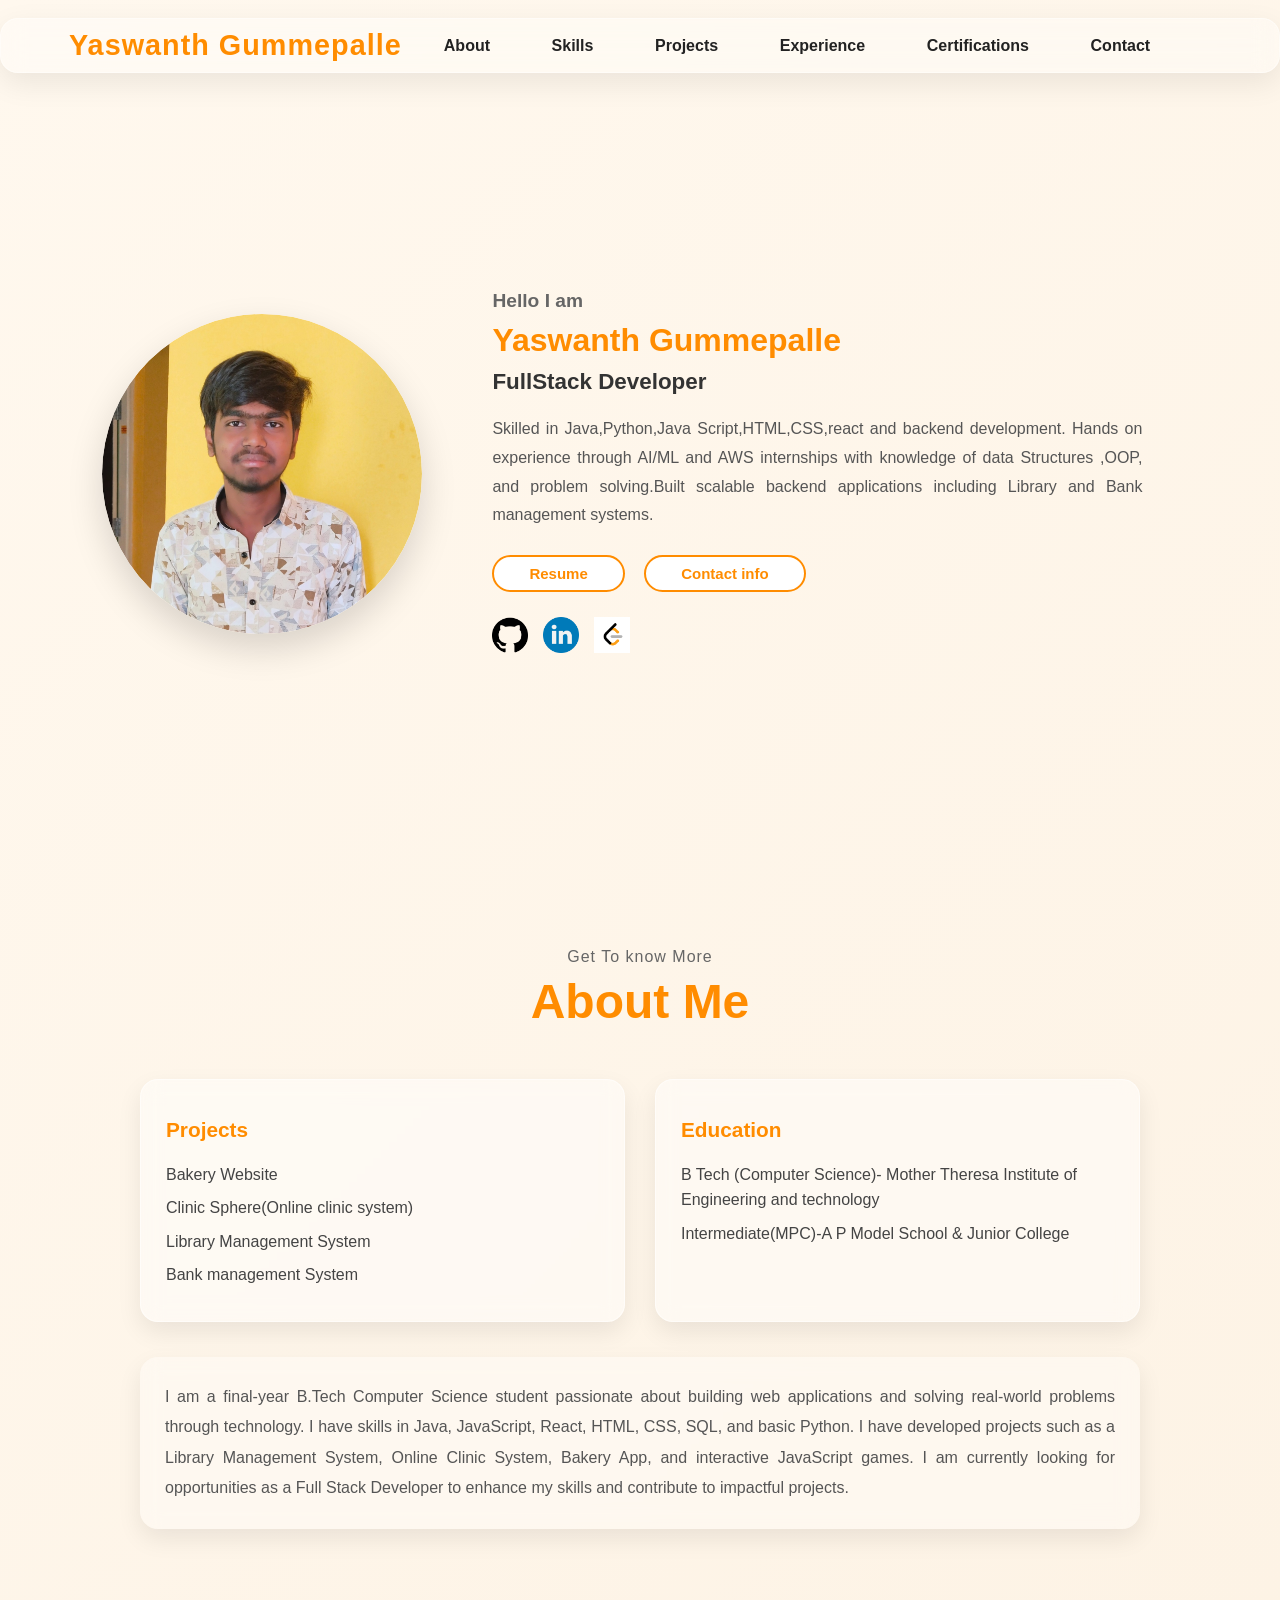
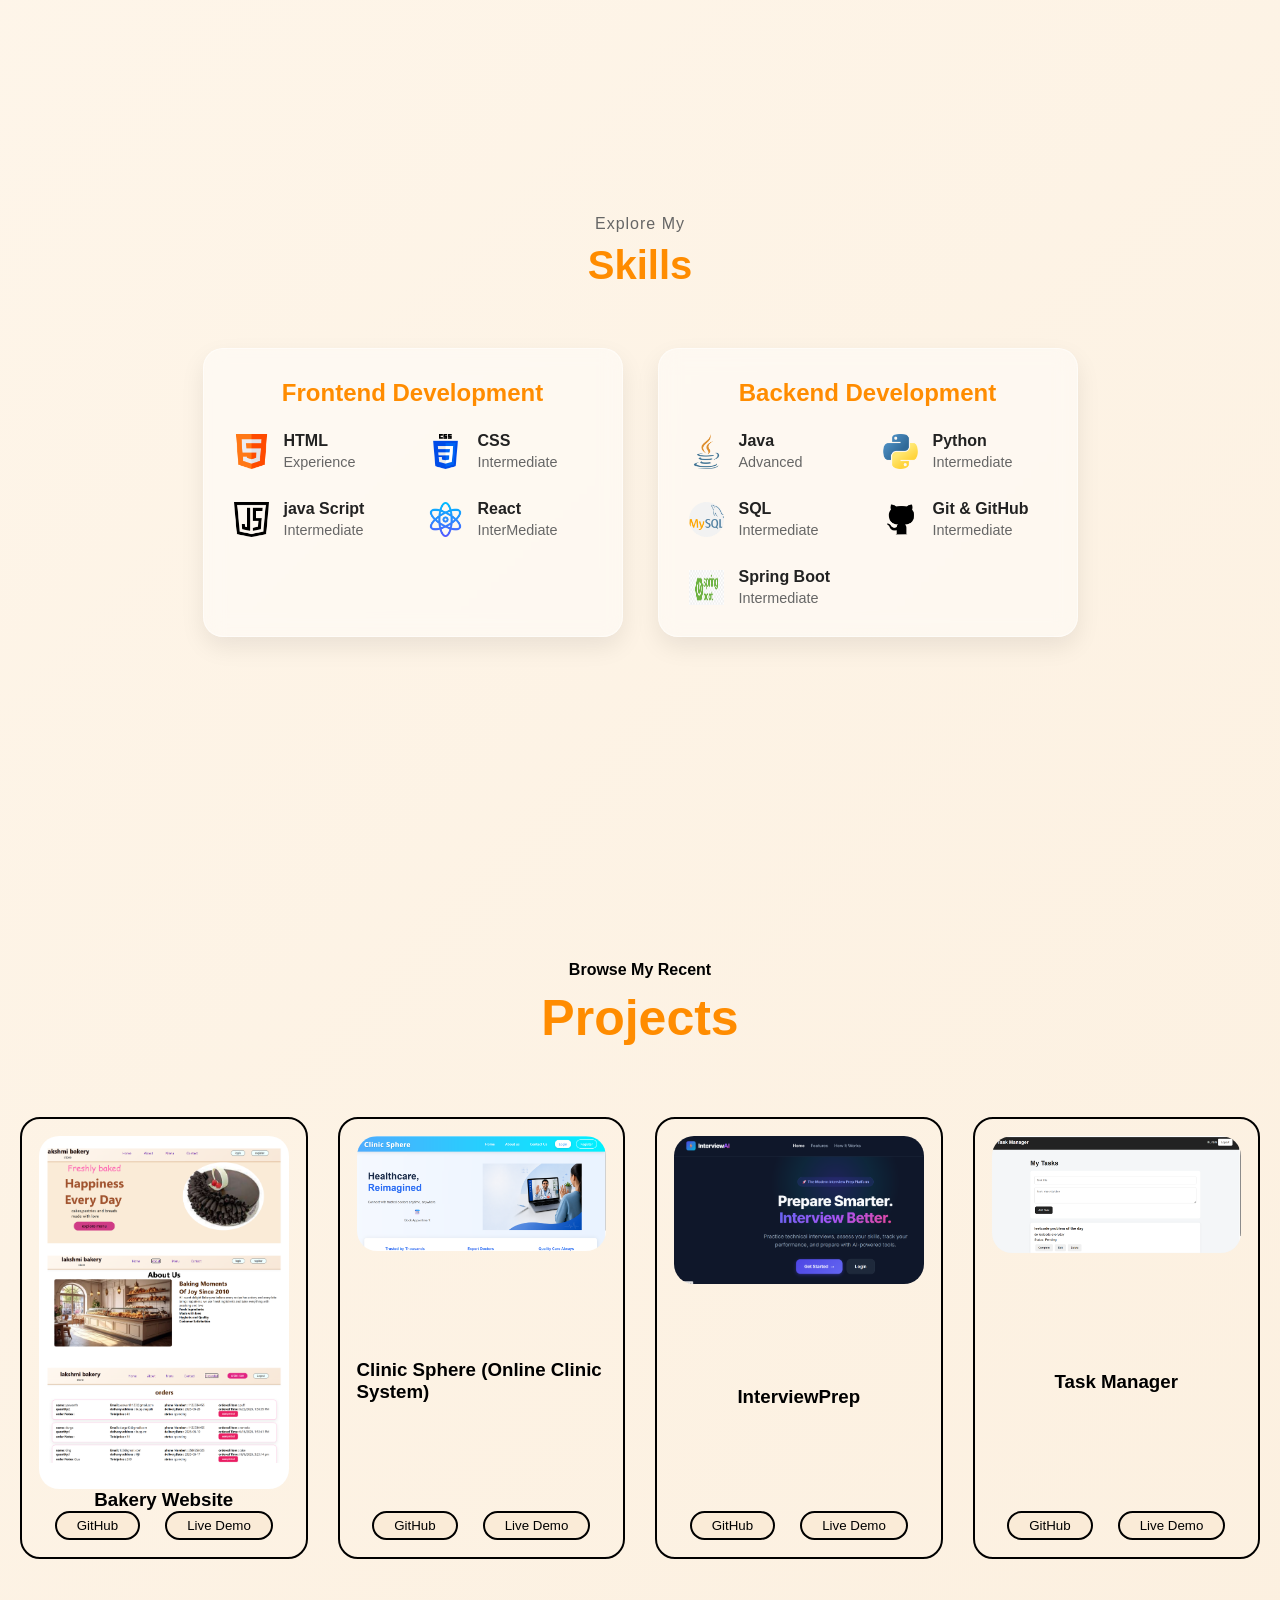
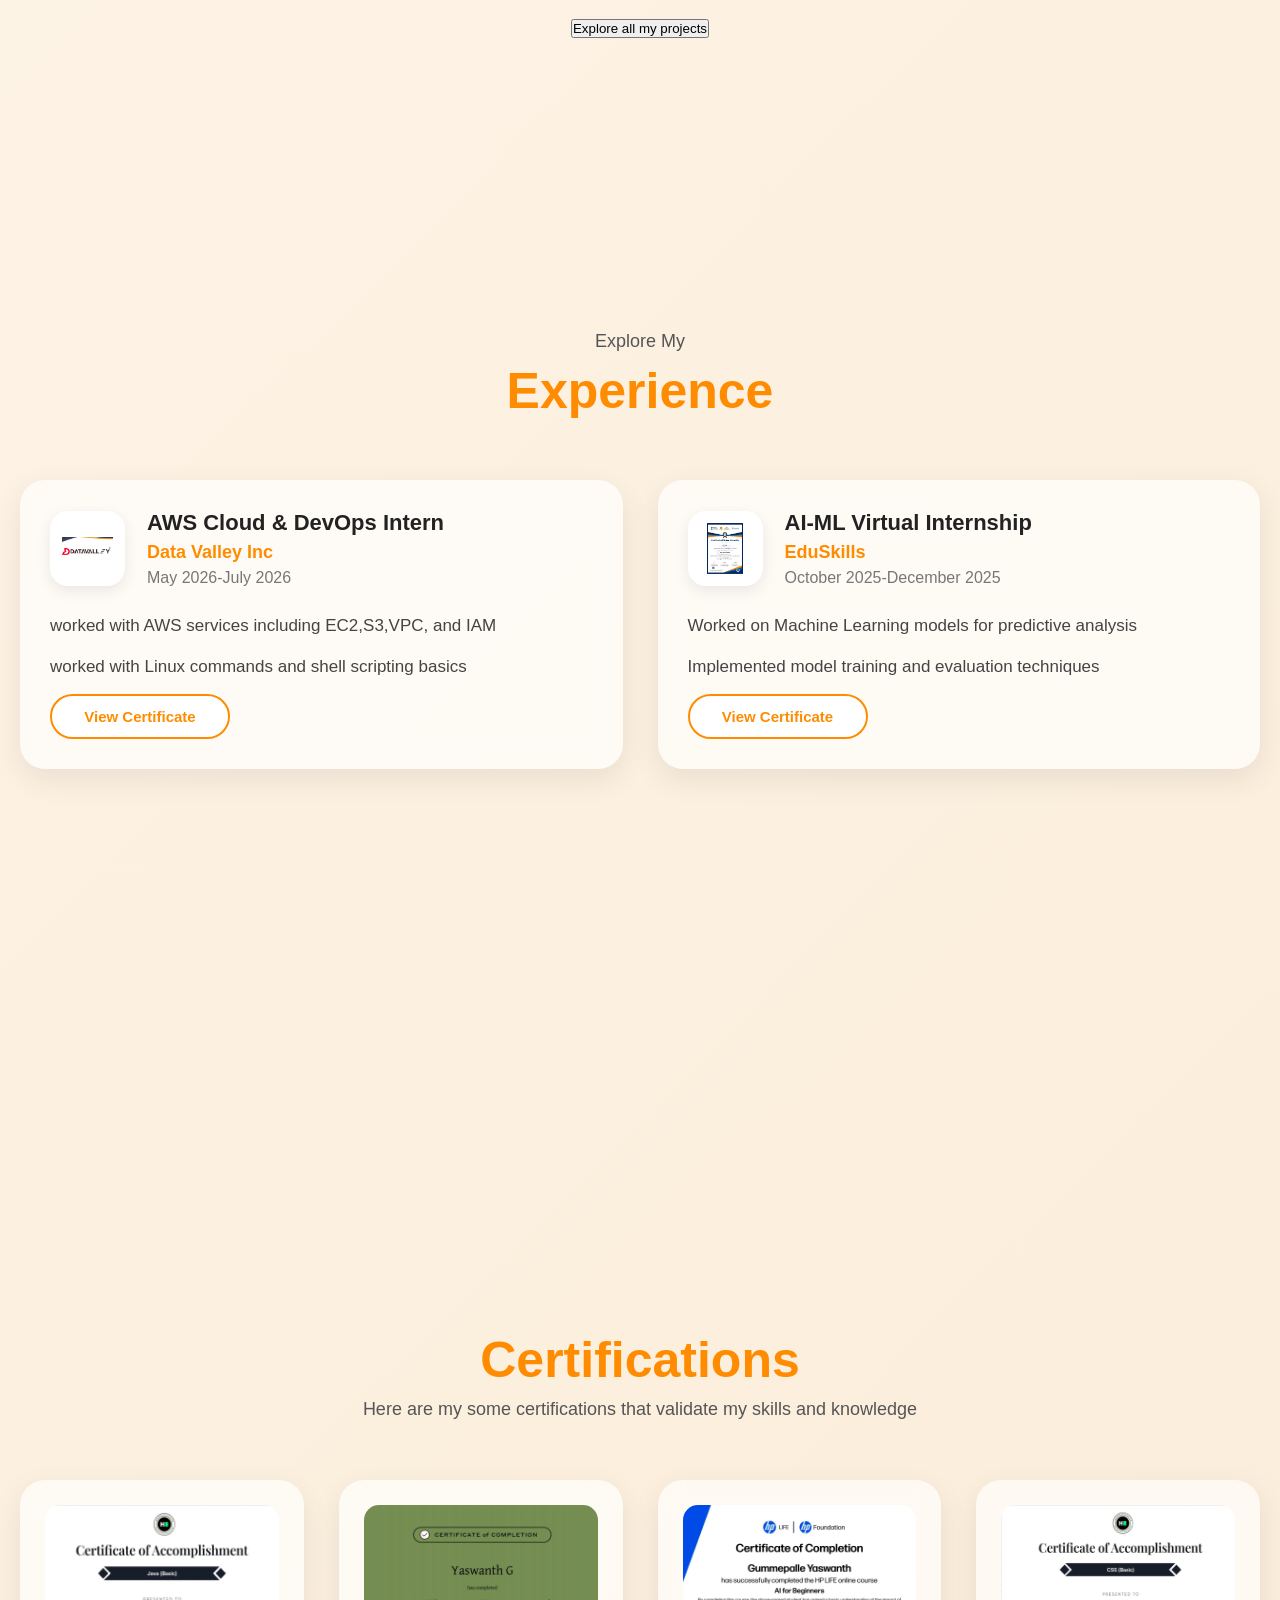
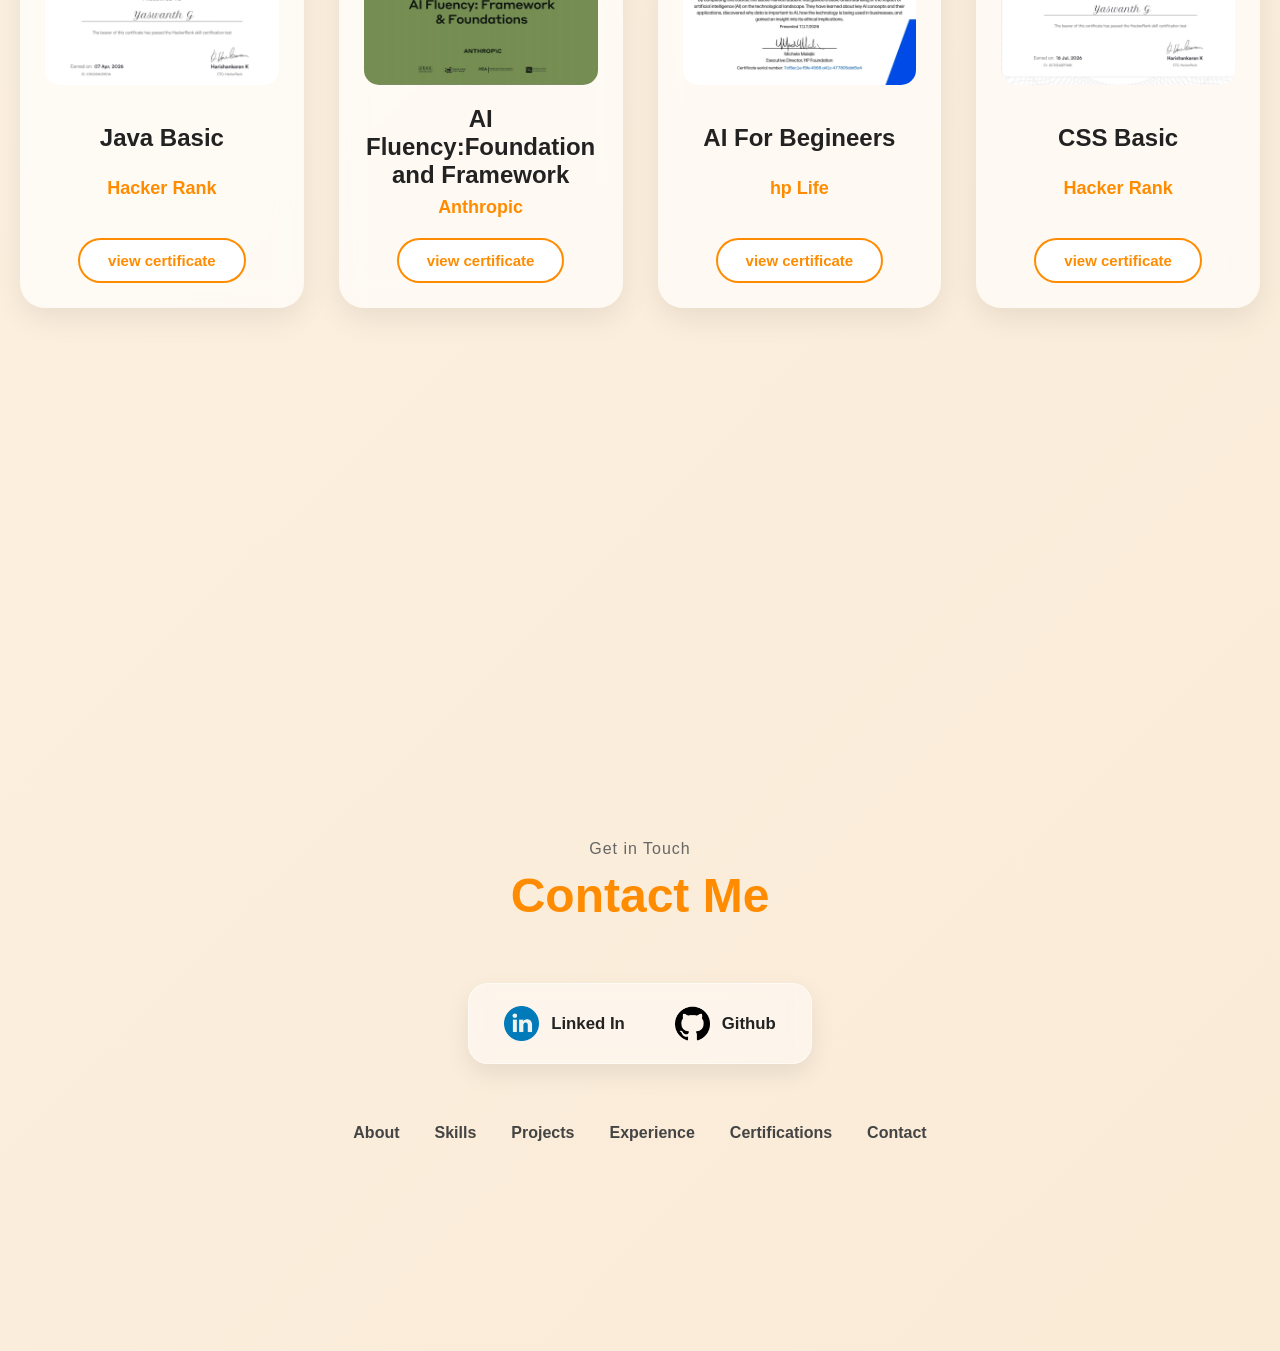
<file: index.html>
<!DOCTYPE html>
<html lang="en">
<head>
    <meta charset="UTF-8">
    <meta name="viewport" content="width=device-width, initial-scale=1.0">
    <title>Document</title>
    <link rel="stylesheet" href="indexHome.css">
    <link rel="stylesheet" href="section1Home.css">
    <link rel="stylesheet" href="About.css">
    <link rel="stylesheet" href="Projects.css">
    <link rel="stylesheet" href="Skills.css">
    <link rel="stylesheet" href="Contact.css">
    <link rel="stylesheet" href="Experience.css">
    <link rel="stylesheet" href="Certifications.css">
   <link rel="stylesheet" href="https://cdnjs.cloudflare.com/ajax/libs/font-awesome/6.5.1/css/all.min.css"/>
</head>
<body>
    <!-- nav-bar-1/home -->
    <nav class="nav-bar">
        <div class="nav-sec-1">Yaswanth Gummepalle</div>
        
        <ol class="nav-sec-2">
            <li><a href="#About">About</a></li>
            <li><a href="#Skills">Skills</a></li>
            <li><a href="#Projects">Projects</a></li>
            <li><a href="#Experience">Experience</a></li>
            <li><a href="#Certifications">Certifications</a></li>
            <li><a href="#Contact">Contact</a></li>
        </ol>
    </nav>
    <!--responsive nav-bar-1/home -->
    <nav class="nav-bar-menu">
        <div class="nav-sec-1">Yaswanth Gummepalle</div>
        <div class="bar"><i class="fa-solid fa-bars"></i></div>
        <ol class="nav-sec-2">
            <li><a href="#About">About</a></li>
            <li><a href="#Skills">Skills</a></li>
            <li><a href="#Projects">Projects</a></li>
            <li><a href="#Experience">Experience</a></li>
            <li><a href="#Certifications">Certifications</a></li>
            <li><a href="#Contact">Contact</a></li>
        </ol>
    </nav>
    <!--section1/Home-->
    <section class="section-tag">
        <div class="img-con"><img src="images/IMG_20250102_132646.jpg" alt=""></div>
        <div class="info-con">
            <h4>Hello I am</h4>
            <h1>Yaswanth Gummepalle</h1>
            <h3>FullStack Developer</h3>
            <p>Skilled in Java,Python,Java Script,HTML,CSS,react and backend development.
                Hands on experience through AI/ML and AWS internships  with knowledge of data Structures 
                ,OOP, and problem solving.Built scalable backend applications including Library 
                and Bank management systems. </p>
            <span>
            <a href="resume/Main resume 2.pdf"><button id="btn">Resume</button></a>
           <button id="c-btn"> <a href="#Contact" style="text-decoration: none;">Contact info</a></button>
            </span><br>
            <span class="span-img">
                <a href="https://github.com/Yaswanthgummepalli"><img src="images/github.png" alt="" href="https://github.com/Yaswanthgummepalli"></a>
                <a href="https://www.linkedin.com/in/yaswanth-gummepalle"><img src="images/linkedin.png" alt=""></a>
                <a href="https://leetcode.com/u/Yaswanthgummepalle/"><img src="logos/leetcode2.jpeg" alt=""></a>
               
            </span>   
        </div>
    </section>
    <!--section 2/About-->
    <div class="sec-2" id="About">
        <div class="sec-2-a">
            <p>Get To know More</p>
            <h1>About Me</h1>
        </div>
        <div class="sec-2-b">
                <div class="sec-2-b-2-1">
                    <div class="box">
                        <p>Projects</p>
                        <p>Bakery Website</p>
                        <p>Clinic Sphere(Online clinic system)</p>
                        <p>Library Management System</p>
                        <p>Bank management System</p>
                    </div>
                    <div class="box">
                        <p>Education</p>
                        <p>B Tech (Computer Science)- Mother Theresa Institute of Engineering and technology </p>
                        <p>Intermediate(MPC)-A P Model School & Junior College</p>
                        
                    </div>
                </div>
                <p> I am a final-year B.Tech Computer Science student passionate
                     about building web applications and solving real-world problems 
                     through technology. I have skills in Java, JavaScript, React, HTML, 
                     CSS, SQL, and basic Python. I have developed projects such as a Library 
                     Management System, Online Clinic System, Bakery App, and interactive JavaScript games.
                      I am currently looking for
                     opportunities as a Full Stack Developer to enhance my skills 
                     and contribute to impactful projects.</p>
            

        </div>
    </div>
    <!-- section3/Skills -->
     <section class="sec-3" id="Skills">
        <div class="sec-3-1">
            <span>Explore My</span>
            <h1>Skills</h1>
        </div>
        <div class="sec-3-2">
            <div class="box-2">
                <div class="box-2-1">Frontend Development</div>
                <div class="skills">
                    <div class="skills-1">
                        <img src="logos/html.png" alt="">
                        <div class="skills-1-1">
                            <span>HTML</span>
                            <span>Experience</span>
                        </div>
                    </div>
                    <div class="skills-1">
                        <img src="logos/css-3.png" alt="">
                        <div class="skills-1-1">
                            <span>CSS</span>
                            <span>Intermediate</span>
                        </div>
                    </div>
                    <div class="skills-1">
                        <img src="logos/java-script.png" alt="">
                        <div class="skills-1-1">
                            <span>java Script</span>
                            <span>Intermediate</span>
                        </div>
                    </div>
                    <div class="skills-1">
                        <img src="logos/react.png" alt="">
                        <div class="skills-1-1">
                            <span>React</span>
                            <span>InterMediate</span>
                        </div>
                    </div>
                   
            </div>
                
            </div>
            <div class="box-2">
                <div class="box-2-1">Backend Development</div>
                <div class="skills">
                    <div class="skills-1">
                        <img src="logos/java.png" alt="">
                        <div class="skills-1-1">
                            <span>Java</span>
                            <span>Advanced</span>
                        </div>
                    </div>
                    <div class="skills-1">
                        <img src="logos/python.png" alt="">
                        <div class="skills-1-1">
                            <span>Python</span>
                            <span>Intermediate</span>
                        </div>
                    </div>
                    
                    <div class="skills-1">
                        <img src="logos/mysql.png" alt="">
                        <div class="skills-1-1">
                            <span>SQL</span>
                            <span>Intermediate</span>
                        </div>
                    </div>
                    <div class="skills-1">
                        <img src="logos/github.png" alt="">
                        <div class="skills-1-1">
                            <span>Git & GitHub</span>
                            <span>Intermediate</span>
                        </div>
                    </div>
                     <div class="skills-1">
                        <img src="logos/spring.webp" alt="">
                        <div class="skills-1-1">
                            <span>Spring Boot</span>
                            <span>Intermediate</span>
                        </div>
                    </div>
                   
                    
                   
                
              
                </div>
                
                
            </div>
        </div>

     </section>
     <!-- section-4/Projects -->
    <section class="sec-4" id="Projects">
        <div class="sec-4-1">
            <span>Browse My Recent</span>
            <h1>Projects</h1>
        </div>
        <div class="sec-4-2">
            <div class="box-4">
                <img src="images\1.png" alt="">
                <h3>Bakery Website</h3>
                <div class="btns">
                    <a href="https://github.com/Yaswanthgummepalli/bakerywebsite"><button>GitHub</button></a>
                    <a href=" https://bakerywebsite-kghs.vercel.app/"><button>Live Demo</button></a>
                    
                </div>
            </div>
           <div class="box-4">
                 <img src="images/Screenshot 2026-07-25 100349.png" alt="">
                <h3>Clinic Sphere (Online Clinic System)</h3>
                <div class="btns">
                    <a href="https://github.com/Yaswanthgummepalli/Clinicsphere_Onlineclinicsystem"><button>GitHub</button></a>
                    <a href="https://clinicsphere-onlineclinicsystem.vercel.app/"><button>Live Demo</button></a>
                </div>
            </div>
             <div class="box-4">
                 <img src="images/Screenshot 2026-10-05 070917.png" alt="">
                <h3>InterviewPrep</h3>
                <div class="btns">
                    <a href="https://github.com/Yaswanthgummepalli/AI_Interview_Platform.git"><button>GitHub</button></a>
                     <a href="http://13.203.245.4/"><button>Live Demo</button></a>
                    
                </div>
            </div>
            <div class="box-4">
                 <img src="images/Screenshot 2026-09-26 193809.png" alt="">
                <h3>Task Manager</h3>
                <div class="btns">
                    <a href="https://github.com/Yaswanthgummepalli/TaskManagerApplication"><button>GitHub</button></a>
                    <a href="http://13.205.39.92/"><button>Live Demo</button></a>
                </div>
            </div>
          
        </div>
          <div class="explore-projects">
                <a href="./AllProjects.html"><button>Explore all my projects</button></a>

            </div>
    </section>

    <!-- section-5 Experience -->
     <section class="sec-5" id="Experience">
        <div class="sec-5-1">
            <p>Explore My</p>
            <h1>Experience</h1>
        </div>
        <div class="sec-5-2">
            <div class="sec-5-2-card">
                <div class="sec-5-2-card-1">
                    <img src="images/Screenshot 2026-08-02 213418.png" alt="">
                    <div>
                        <h2>AWS Cloud & DevOps Intern</h2>
                        <h3>Data Valley Inc</h3>
                        <h5>May 2026-July 2026</h5>
                    </div>
                   

                </div >
                <div class="sec-5-2-card-2">
                    <p>worked with AWS services including EC2,S3,VPC, and IAM</p>
                    <p>worked with Linux commands and shell scripting basics</p>
                    <a href="images/WhatsApp Image 2026-08-02 at 9.29.27 PM.jpeg"><button>View Certificate</button></a>
                </div>
            </div>
            <div class="sec-5-2-card">
                <div class="sec-5-2-card-1">
                    <img src="images/WhatsApp Image 2026-08-03 at 9.46.42 PM.jpeg" alt="">
                    <div>
                        <h2>AI-ML Virtual Internship</h2>
                        <h3>EduSkills</h3>
                        <h5>October 2025-December 2025</h5>
                    </div>
                   

                </div >
                <div class="sec-5-2-card-2">
                    <p>Worked on Machine Learning models for predictive analysis</p>
                    <p>Implemented model training and evaluation techniques</p>
                    <a href="images/WhatsApp Image 2026-08-03 at 9.46.42 PM.jpeg"><button>View Certificate</button></a>
                </div>
            </div>
            
        </div>
     </section>
     <!-- section-6 certifications -->
      <section class="sec-6" id="Certifications">
            <div class="sec-6-1">
                <h1>Certifications</h1>
                <p>Here are my some certifications that validate my skills and knowledge</p>

            </div>
            <div class="sec-6-2">
                <div class="sec-6-card">
                    <img src="images/WhatsApp Image 2026-08-03 at 9.19.18 PM.jpeg" alt="">
                    <h2>Java Basic</h2>
                    <h4>Hacker Rank</h4>
                    <a href="images/WhatsApp Image 2026-08-03 at 9.19.18 PM.jpeg"><button>view certificate</button></a>

                </div>
                <div class="sec-6-card">
                    <img src="images/WhatsApp Image 2026-08-03 at 9.19.16 PM.jpeg" alt="">
                    <h2>AI Fluency:Foundation and Framework</h2>
                    <h4>Anthropic</h4>
                    <a href="images/WhatsApp Image 2026-08-03 at 9.19.16 PM.jpeg"><button>view certificate</button></a>

                </div>
                <div class="sec-6-card">
                    <img src="images/WhatsApp Image 2026-08-03 at 9.19.19 PM.jpeg" alt="">
                    <h2>AI For Begineers</h2>
                    <h4>hp Life</h4>
                    <a href="images/WhatsApp Image 2026-08-03 at 9.19.19 PM.jpeg"><button>view certificate</button></a>

                </div>
                 <div class="sec-6-card">
                    <img src="images/WhatsApp Image 2026-08-03 at 9.19.17 PM.jpeg" alt="">
                    <h2>CSS Basic</h2>
                    <h4>Hacker Rank</h4>
                    <a href="images/WhatsApp Image 2026-08-03 at 9.19.17 PM.jpeg"><button>view certificate</button></a>

                </div>
            </div>
      </section>

    <!-- section 7 contacts -->
     <section class="sec-7" id="Contact">
        <div class=sec-7-1>
            <p>Get in Touch</p>
            <h1>Contact Me</h1>
        </div>
        <div class="sec-7-2">
          <div class="sec-7-2-1">
            <img src="images/linkedin.png" alt="">
            <a href="https://www.linkedin.com/in/yaswanth-gummepalle">Linked In</a>
          </div>
          <div class="sec-7-2-1">
            <img src="images/github.png" alt="">
            <a href="https://github.com/Yaswanthgummepalli">Github</a>
          </div>
        </div>
        <div class="sec-7-3">
            <ol class="nav-sec-2">
            <li><a href="#About">About</a></li>
            <li><a href="#Skills">Skills</a></li>
            <li><a href="#Projects">Projects</a></li>
            <li><a href="#Experience">Experience</a></li>
            <li><a href="#Certifications">Certifications</a></li>
            <li><a href="#Contact">Contact</a></li>
        </ol>
        </div>
     </section>



    <script>
        const bar=document.querySelector(".bar");
        const menu_bar=document.querySelector(".nav-bar-menu .nav-sec-2");
        bar.addEventListener("click",()=>{
            menu_bar.classList.toggle("show");
        });
    </script>
</body>
</html>
</file>
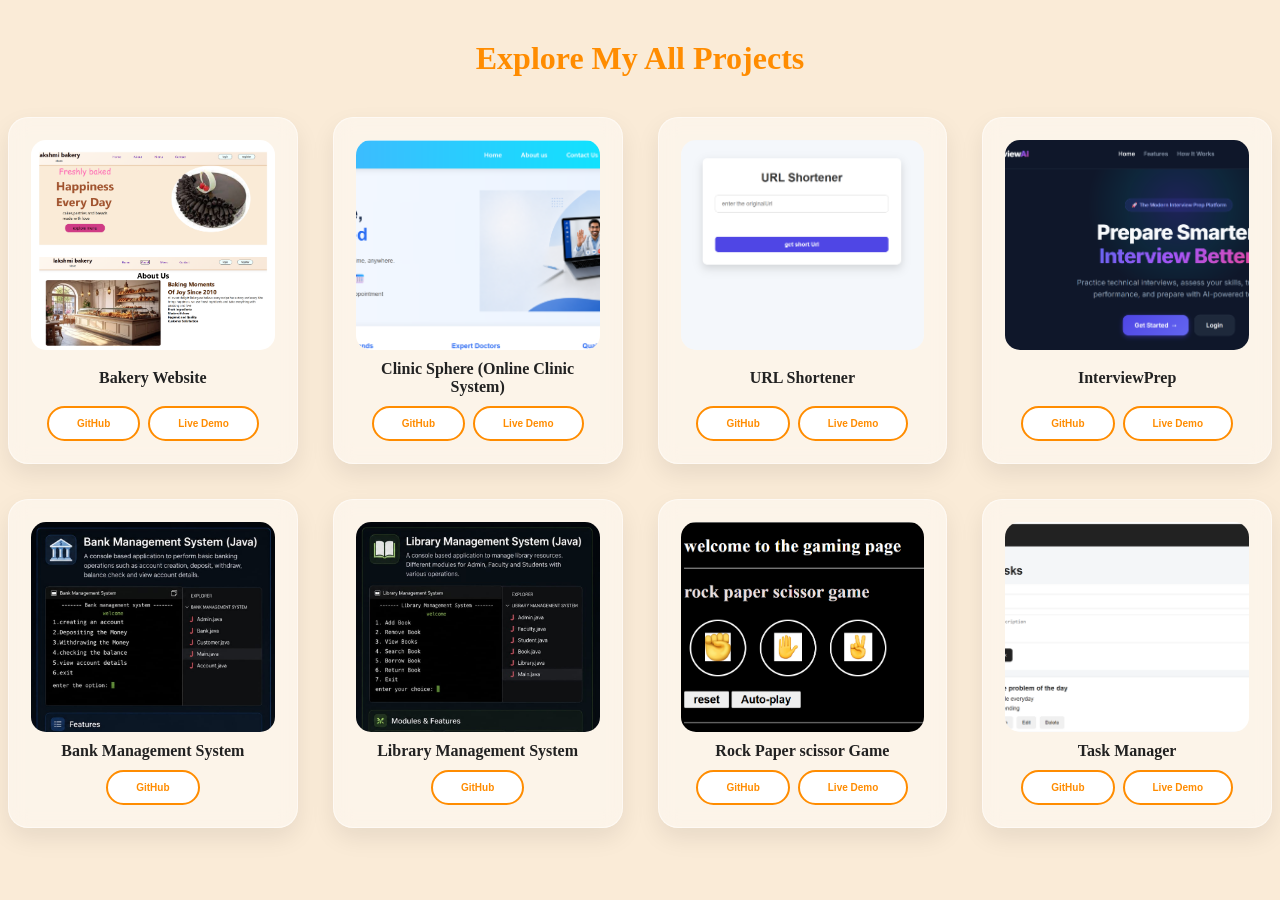
<file: AllProjects.html>
<!DOCTYPE html>
<html lang="en">
<head>
    <meta charset="UTF-8">
    <meta name="viewport" content="width=device-width, initial-scale=1.0">
    <title>Document</title>
    <link rel="stylesheet" href="./AllProjects.css">
</head>
<body>
    <h1 class="AllProjects-heading">Explore My All Projects</h1>
    <div class="sec-4-2">
            <div class="box-4">
                <img src="images\1.png" alt="">
                <h3>Bakery Website</h3>
                <div class="btns">
                    <a href="https://github.com/Yaswanthgummepalli/bakerywebsite"><button>GitHub</button></a>
                    <a href=" https://bakerywebsite-kghs.vercel.app/"><button>Live Demo</button></a>
                    
                </div>
            </div>
             <div class="box-4">
                 <img src="images/Screenshot 2026-07-25 100349.png" alt="">
                <h3>Clinic Sphere (Online Clinic System)</h3>
                <div class="btns">
                    <a href="https://github.com/Yaswanthgummepalli/Clinicsphere_Onlineclinicsystem"><button>GitHub</button></a>
                    <a href="https://clinicsphere-onlineclinicsystem.vercel.app/"><button>Live Demo</button></a>
                </div>
            </div>
             <div class="box-4">
                 <img src="images/Screenshot 2026-07-25 100013.png" alt="">
                <h3>URL Shortener</h3>
                <div class="btns">
                    <a href="https://github.com/Yaswanthgummepalli/URLShortenerFrontend"><button>GitHub</button></a>
                    <a href="http://35.154.57.218/"><button>Live Demo</button></a>
                </div>
            </div>
            <div class="box-4">
                 <img src="images/Screenshot 2026-10-05 070917.png" alt="">
                <h3>InterviewPrep</h3>
                <div class="btns">
                    <a href="https://github.com/Yaswanthgummepalli/AI_Interview_Platform.git"><button>GitHub</button></a>
                     <a href="http://13.203.245.4/"><button>Live Demo</button></a>
                    
                </div>
            </div>
            <div class="box-4">
                <img src="images/WhatsApp Image 2026-05-16 at 3.43.02 PM.jpeg" alt="">
                <h3>Bank Management System</h3>
                <div class="btns">
                    <a href="https://github.com/Yaswanthgummepalli/javaprojects/tree/main/BankMS"><button>GitHub</button></a>
                    
                </div>
            </div>
            <div class="box-4">
                 <img src="images/WhatsApp Image 2026-05-16 at 3.43.01 PM.jpeg" alt="">
                <h3>Library Management System</h3>
                <div class="btns">
                    <a href="https://github.com/Yaswanthgummepalli/javaprojects/tree/main/LMS"><button>GitHub</button></a>
                </div>
            </div>
            <div class="box-4">
                 <img src="images/image.png" alt="">
                <h3>Rock Paper scissor Game</h3>
                <div class="btns">
                    <a href="https://github.com/Yaswanthgummepalli/html-projects"><button>GitHub</button></a>
                    <a href=" https://yaswanthgummepalli.github.io/html-projects/"><button>Live Demo</button></a>
                </div>
            </div>
             <div class="box-4">
                 <img src="images/Screenshot 2026-09-26 193809.png" alt="">
                <h3>Task Manager</h3>
                <div class="btns">
                    <a href="https://github.com/Yaswanthgummepalli/TaskManagerApplication"><button>GitHub</button></a>
                    <a href="http://13.205.39.92/"><button>Live Demo</button></a>
                </div>
            </div>
            


           
           
        </div>
</body>
</html>
</file>
<file: indexHome.css>
*{
    margin:0;
    padding:0;
    box-sizing:border-box;
}


body{
    background: linear-gradient(135deg,#fff8ee,#faebd7);
    padding:0;
    margin:0;
    width:100%;
    box-sizing:border-box;
    overflow-x:hidden;
    font-family:"Inter",sans-serif;
}

html{
    scroll-behavior:smooth;
}

.nav-bar{
    display:flex;
    align-items:center;
    width:100%;
    margin:18px auto;
    padding:10px 28px;
    background:rgba(255,255,255,0.35);
    backdrop-filter:blur(12px);
    border:1px solid rgba(255,255,255,0.4);
    border-radius:18px;
    box-shadow:0 10px 30px rgba(0,0,0,0.08);
    transition:0.3s ease;
    box-sizing: border-box;
}

.nav-bar:hover{
    box-shadow:0 15px 35px rgba(0,0,0,0.12);
}

.nav-sec-1{
    width:30vw;
    padding-left:40px;
    display:flex;
    flex-wrap:nowrap;
    font-size:1.8rem;
    font-weight:700;
    color:#ff8c00;
    letter-spacing:1px;
    transition:0.3s;
}

.nav-sec-1:hover{
    color:#ff6b00;
}

.nav-sec-2{
    display:flex;
    width:60vw;
    justify-content:space-around;
    align-items:center;
}

.nav-sec-2 li{
    list-style:none;
}

.nav-sec-2 a{
    position:relative;
    text-decoration:none;
    color:#222;
    font-size:1.0rem;
    font-weight:600;
    transition:0.3s ease;
}

.nav-sec-2 a::after{
    content:"";
    position:absolute;
    left:0;
    bottom:-6px;
    width:0;
    height:2px;
    background:#ff8c00;
    transition:0.3s ease;
}

.nav-sec-2 a:hover{
    color:#ff8c00;
}

.nav-sec-2 a:hover::after{
    width:100%;
}

.nav-bar-menu{
    display:none;
}

@media(max-width:1024px){

    .nav-bar{
        display:flex;
        width:95%;
        flex-wrap:nowrap;
        justify-content:space-between;
        align-items:center;
        margin:15px auto;
        padding:16px 22px;
         
        }
         .nav-sec-1{
        font-size:2rem;
        padding-left:10px;
    }

    .nav-sec-2 a{
        font-size:1rem;
    }

    .nav-bar-menu{
        display:none;
    }
}
    

   

@media(max-width:767px){

    .nav-bar{
        display:none;
    }

    .nav-bar-menu{
        display:flex;
        position:fixed;
        top:0;
        left:0;
        justify-content:space-between;
        align-items:center;
        width:100%;
        padding:14px 20px;
        background:rgba(255,255,255,0.7);
        backdrop-filter:blur(12px);
        box-shadow:0 8px 25px rgba(0,0,0,0.08);
        z-index:1100;
        box-sizing:border-box;
    }

    .nav-bar-menu .nav-sec-1{
        margin-top:0;
        padding-left:0;
        width:auto;
        font-size:1.6rem;
    }

    .nav-bar-menu .nav-sec-2{
        display:flex;
        position:fixed;
        top:0;
        right:-100%;
        width:65%;
        max-width:260px;
        flex-direction:column;
        align-items:center;
        gap:25px;
        padding:80px 0 30px;
        background:rgba(255,255,255,0.95);
        backdrop-filter:blur(15px);
        border-radius:20px 0 0 20px;
        box-shadow:-8px 0 25px rgba(0,0,0,0.12);
        transition:right .4s ease;
        z-index:1000;
        margin:0;
    }

    .nav-bar-menu .nav-sec-2.show{
        right:0;
    }

    .bar{
        cursor:pointer;
        font-size:1.8rem;
        color:#333;
        transition:.3s;
        z-index:1001;
    }

    .bar:hover{
        color:#ff8c00;
    }
}
</file>
<file: section1Home.css>
.section-tag{
    display:flex;
    align-items:center;
    justify-content:start;
    gap:70px;
    width:100%;
    min-height:85vh;
    padding:60px 8%;
}

.img-con{
    width:320px;
    height:320px;
    display:flex;
    justify-content:center;
    align-items:center;
    border-radius:50%;
    overflow:hidden;
    cursor:pointer;
    box-shadow:0 15px 35px rgba(0,0,0,0.15);
    transition:.4s ease;
}

.img-con img{
    width:100%;
    height:100%;
    object-fit:cover;
    border-radius:50%;
    transition:.4s ease;
}

.img-con:hover{
    transform:translateY(-8px);
    box-shadow:0 20px 40px rgba(0,0,0,0.2);
}

.img-con:hover img{
    transform:scale(1.05);
}

/* Content */

.info-con{
    max-width:650px;
}

.info-con h4{
    font-size:1.2rem;
    color:#666;
    margin-bottom:8px;
}

.info-con h1{
    font-size:2rem;
    color:#ff8c00;
    margin:10px 0;
}

.info-con h3{
    font-size:1.4rem;
    color:#333;
    margin-bottom:20px;
}

.info-con p{
    color:#555;
    font-size:1rem;
    line-height:1.8;
    text-align:justify;
    margin-bottom:25px;
}


#btn,
#c-btn{
    padding:8px 35px;
    margin-right:15px;
    border:2px solid #ff8c00;
    border-radius:30px;
    background:white;
    color:#ff8c00;
    font-size:15px;
    font-weight:600;
    cursor:pointer;
    transition:.3s;
}

#btn:hover,
#c-btn:hover{
    background:#ff8c00;
    color:white;
    transform:translateY(-3px);
    box-shadow:0 8px 20px rgba(255,140,0,.3);
}

#c-btn a{
    color:inherit;
    text-decoration:none;
}

.span-img{
    display:flex;
    gap:15px;
    margin-top:25px;
}

.span-img img{
    width:36px;
    height:36px;
    transition:.3s;
}

.span-img img:hover{
    transform:translateY(-5px) scale(1.1);
}

@media(max-width:1024px){

    .section-tag{
        flex-direction:column;
        text-align:center;
        gap:40px;
        padding:50px 5%;
    }

    .info-con{
        max-width:90%;
    }

    .info-con h1{
        font-size:2.5rem;
    }

    .info-con h3{
        font-size:1.4rem;
    }

    .info-con p{
        text-align:center;
        font-size:1rem;
    }

    .span-img{
        justify-content:center;
    }
}

@media(max-width:767px){

    .section-tag{
        margin-top:80px;
        padding:30px 20px;
        gap:30px;
    }

    .img-con{
        width:250px;
        height:250px;
    }

    .info-con h4{
        font-size:1rem;
    }

    .info-con h1{
        font-size:2rem;
    }

    .info-con h3{
        font-size:1.2rem;
    }

    .info-con p{
        font-size:0.95rem;
        line-height:1.7;
        text-align:center;
    }

    #btn,
    #c-btn{
        width:100px;
        padding:8px;
        font-size:10px;
        margin:8px 5px;
    }

    .span-img{
        justify-content:center;
    }

    .span-img img{
        width:32px;
        height:32px;
    }
}
</file>
<file: About.css>
.sec-2{
    width:100%;
    min-height:85vh;
    display:flex;
    flex-direction:column;
    align-items:center;
    justify-content:center;
    padding:70px 0%;
    gap:50px;
}

.sec-2-a{
    display:flex;
    flex-direction:column;
    align-items:center;
}

.sec-2-a p{
    font-size:1rem;
    color:#666;
    letter-spacing:1px;
}

.sec-2-a h1{
    font-size:3rem;
    color:#ff8c00;
    margin-top:8px;
}

.sec-2-b{
    width:100%;
    max-width:1000px;
    display:flex;
    flex-direction:column;
    gap:35px;
}

.sec-2-b-2-1{
    display:flex;
    justify-content:center;
    gap:30px;
    flex-wrap:wrap;
}

.box{
    flex:1;
    min-width:280px;
    padding:25px;
    background:rgba(255,255,255,.45);
    backdrop-filter:blur(10px);
    border:1px solid rgba(255,255,255,.5);
    border-radius:18px;
    box-shadow:0 10px 25px rgba(0,0,0,.08);
    transition:.3s ease;
}

.box:hover{
    transform:translateY(-6px);
    box-shadow:0 18px 35px rgba(0,0,0,.15);
}

.box p{
    margin:8px 0;
    color:#444;
    line-height:1.6;
}

.box p:first-child{
    font-size:1.3rem;
    font-weight:700;
    color:#ff8c00;
    margin-bottom:15px;
}

.sec-2-b>p{
    font-size:1rem;
    line-height:1.9;
    color:#555;
    text-align:justify;
    background:rgba(255,255,255,.35);
    backdrop-filter:blur(10px);
    padding:25px;
    border-radius:18px;
    box-shadow:0 10px 25px rgba(0,0,0,.08);
}


@media(max-width:1024px){

    .sec-2{
        padding:60px 5%;
    }

    .sec-2-a h1{
        font-size:2.5rem;
    }

    .sec-2-b-2-1{
        gap:20px;
    }

    .box{
        min-width:250px;
    }

    .sec-2-b>p{
        text-align:center;
    }
}


@media(max-width:767px){

    .sec-2{
        padding:40px 20px;
        gap:35px;
    }

    .sec-2-a h1{
        font-size:2rem;
    }

    .sec-2-b-2-1{
        flex-direction:column;
        align-items:center;
    }

    .box{
        width:100%;
        max-width:340px;
    }

    .sec-2-b>p{
        font-size:.95rem;
        line-height:1.8;
        text-align:center;
        padding:20px;
    }
}
</file>
<file: Projects.css>
.sec-4 {
    display: flex;
    flex-direction: column;
    align-items: center;
    min-height: 100vh;
    gap: 60px;
    margin-top: 100px;
}

.sec-4-1 {
    display: flex;
    flex-direction: column;
    align-items: center;
}

.sec-4-1 :nth-child(1) {
    font-weight: 600;
    margin-top: 30px;
}

.sec-4-1 :nth-child(2) {
    font-size: 50px;
    margin: 10px;
    color: darkorange;
}


.sec-4-2 {
    display: grid;
   
    grid-template-columns: repeat(auto-fit, minmax(250px, 1fr)); 
    gap: 30px;
    width: 100%;
    max-width: 1400px; 
    justify-content: center; 
    padding: 0 20px;
    box-sizing: border-box;
}

.box-4 {
    padding: 17px;
    border: 2px solid black;
    border-radius: 20px;
  
    width: 100%; 
    box-sizing: border-box;

    display: flex;
    flex-direction: column;
    align-items: center;
    justify-content: space-between; 
}

/* .box-4 img {
    width: 100%; 
    height: 240px;
    border-radius: 20px;
} */
.box-4 img {
    width: 100%; 
    height: auto;        /* 1. Give it a fixed height so all cards match */
    object-fit: cover;    /* 2. Magic rule: Crops/fills perfectly without squishing */
    object-position: top; /* 3. Ensures the top of your website screenshot is visible */
    border-radius: 20px;
}

.btns {
    display: flex;
    align-items: center;
    gap: 25px; 
}

.btns button {
    padding: 5px 20px;
    border-radius: 40px;
    border: 2px solid black;
    background-color: antiquewhite;
}

.btns button:hover {
    cursor: pointer;
    color: white;
    background-color: black;
}

/* --- MEDIA QUERIES (Cleaned up redundant layout overrides) --- */

@media(max-width: 1024px) {
    .sec-4-1 :nth-child(1) {
        font-weight: 600;
        font-size: 20px;
    }
    .sec-4-1 :nth-child(2) {
        font-size: 50px; 
        margin: 10px;
        color: darkorange;
    }
    .sec-4-2 {
        /* Grid handles columns naturally down to mobile, adjusting minmax limit slightly for tablets */
        grid-template-columns: repeat(auto-fit, minmax(280px, 1fr));
    }
}

@media(max-width: 767px) {
    .sec-4 {
        margin-top: 50px; 
    }
    .sec-4-1 :nth-child(1) {
        font-weight: 600;
        font-size: 17px;
    }
    .sec-4-1 :nth-child(2) {
        font-size: 35px;
        margin: 10px;
        color: darkorange;
    }
    .sec-4-2 {
        /* Forces 1 column layout on mobile screens */
        grid-template-columns: 1fr;
        max-width: 340px; /* Restricts the card size so it doesn't get awkwardly wide */
        margin: 0 auto;
    }
}
</file>
<file: Skills.css>
.sec-3{
    display:flex;
    flex-direction:column;
    align-items:center;
    justify-content:center;
    min-height:90vh;
    padding:70px 4%;
    gap:60px;
}

.sec-3-1{
    display:flex;
    flex-direction:column;
    align-items:center;
}

.sec-3-1 span{
    font-size:1rem;
    color:#666;
    letter-spacing:1px;
}

.sec-3-1 h1{
    margin-top:10px;
    font-size:2.5rem;
    color:#ff8c00;
}

.sec-3-2{
    width:100%;
    display:flex;
    justify-content:center;
    gap:35px;
    flex-wrap:wrap;
}

.box-2{
    width:420px;
    padding:30px;
    background:rgba(255,255,255,.45);
    backdrop-filter:blur(10px);
    border:1px solid rgba(255,255,255,.5);
    border-radius:20px;
    box-shadow:0 10px 25px rgba(0,0,0,.08);
    transition:.3s ease;
}

.box-2:hover{
    transform:translateY(-8px);
    box-shadow:0 20px 40px rgba(0,0,0,.15);
}

.box-2-1{
    text-align:center;
    font-size:1.5rem;
    font-weight:700;
    color:#ff8c00;
    margin-bottom:25px;
}

.skills{
    display:grid;
    grid-template-columns:repeat(2,1fr);
    gap:30px;
}

.skills-1{
    display:flex;
    align-items:center;
    gap:15px;
}

.skills-1 img{
    width:35px;
    height:35px;
    transition:.3s;
}

.skills-1:hover img{
    transform:scale(1.1);
}

.skills-1-1{
    display:flex;
    flex-direction:column;
    gap:4px;
}

.skills-1-1 span:first-child{
    font-size:1rem;
    font-weight:700;
    color:#222;
}

.skills-1-1 span:last-child{
    font-size:.9rem;
    color:#666;
}



@media(max-width:1024px){

    .sec-3{
        padding:60px 5%;
    }

    .box-2{
        width:380px;
    }
}


@media(max-width:767px){

    .sec-3{
        padding:40px 20px;
        gap:40px;
    }

    .sec-3-1 h1{
        font-size:2.2rem;
    }

    .sec-3-2{
        flex-direction:column;
        align-items:center;
    }

    .box-2{
        width:100%;
        max-width:350px;
        padding:25px;
    }

    .skills{
        grid-template-columns:repeat(2,1fr);
        gap:20px;
    }

    .box-2-1{
        font-size:1.3rem;
    }
}
</file>
<file: Contact.css>
.sec-7{
    min-height:80vh;
    display:flex;
    flex-direction:column;
    align-items:center;
    justify-content:center;
    gap:60px;
    padding:70px 4%;
}

.sec-7-1{
    display:flex;
    flex-direction:column;
    align-items:center;
}

.sec-7-1 p{
    font-size:1rem;
    color:#666;
    letter-spacing:1px;
}

.sec-7-1 h1{
    margin-top:10px;
    font-size:3rem;
    color:#ff8c00;
}

.sec-7-2{
    display:flex;
    justify-content:center;
    align-items:center;
    gap:50px;
    padding:22px 35px;
    background:rgba(255,255,255,.45);
    backdrop-filter:blur(10px);
    border:1px solid rgba(255,255,255,.5);
    border-radius:20px;
    box-shadow:0 10px 25px rgba(0,0,0,.08);
    transition:.3s;
}

.sec-7-2:hover{
    box-shadow:0 18px 35px rgba(0,0,0,.15);
}

.sec-7-2-1{
    display:flex;
    align-items:center;
    gap:12px;
}

.sec-7-2-1 img{
    width:35px;
    height:35px;
    transition:.3s;
}

.sec-7-2-1:hover img{
    transform:scale(1.15);
}

.sec-7-2-1 a{
    text-decoration:none;
    color:#222;
    font-size:1.05rem;
    font-weight:600;
    transition:.3s;
}

.sec-7-2-1 a:hover{
    color:#ff8c00;
}

.sec-7-3 .nav-sec-2{
    display:flex;
    justify-content:center;
    gap:35px;
    padding:0;
}

.sec-7-3 .nav-sec-2 li{
    list-style:none;
}

.sec-7-3 .nav-sec-2 a{
    text-decoration:none;
    color:#444;
    font-size:1rem;
    font-weight:600;
    transition:.3s;
}

.sec-7-3 .nav-sec-2 a:hover{
    color:#ff8c00;
}



@media(max-width:1024px){

    .sec-7{
        padding:60px 5%;
        min-height:70vh;
    }

    .sec-7-1 h1{
        font-size:2.5rem;
    }

    .sec-7-2{
        gap:35px;
    }
}


@media(max-width:767px){

    .sec-7{
        padding:40px 20px;
        gap:40px;
    }

    .sec-7-1 h1{
        font-size:2.2rem;
    }

    .sec-7-2{
        display:flex;
        flex-direction:row;
        align-items:center;
        justify-content:center;
        gap:20px;

        width:90%;
        max-width:320px;

        margin:0 auto;
    }
    .sec-7-3 .nav-sec-2{
        display:flex;
        justify-content:center;
        align-items:center;
        flex-wrap:wrap;   
        gap:15px;

        width:100%;
        padding:0;
        margin:0;
    }

    .sec-7-3 .nav-sec-2 li{
        list-style:none;
    }

    .sec-7-3 .nav-sec-2 a{
        font-size:13px;    
        font-weight:600;
    }
}
</file>
<file: Experience.css>
.sec-5{
    min-height:100vh;
    display:flex;
    flex-direction:column;
    align-items:center;
    gap:60px;
    margin-top:100px;
    padding:0 20px;
}

.sec-5-1{
    display:flex;
    flex-direction:column;
    align-items:center;
}

.sec-5-1 p{
    font-size:18px;
    color:#555;
}

.sec-5-1 h1{
    font-size:50px;
    color:darkorange;
    margin-top:10px;
}

.sec-5-2{
    width:100%;
    max-width:1300px;

    display:grid;
    grid-template-columns:repeat(auto-fit,minmax(450px,1fr));
    gap:35px;
}

.sec-5-2-card{
    background:rgba(255,255,255,0.65);
    backdrop-filter:blur(12px);

    border-radius:25px;
    padding:30px;

    display:flex;
    flex-direction:column;
    gap:25px;

    box-shadow:0 10px 30px rgba(0,0,0,0.08);
    transition:.35s;
}

.sec-5-2-card:hover{
    transform:translateY(-8px);
    box-shadow:0 20px 45px rgba(0,0,0,0.15);
}

.sec-5-2-card-1{
    display:flex;
    align-items:center;
    gap:22px;
}

.sec-5-2-card-1 img{
    width:75px;
    height:75px;
    object-fit:contain;
    background:white;
    padding:12px;
    border-radius:18px;
    box-shadow:0 5px 15px rgba(0,0,0,.08);
}

.sec-5-2-card-1 h2{
    font-size:22px;
    color:#222;
    margin-bottom:6px;
}

.sec-5-2-card-1 h3{
    color:darkorange;
    font-size:18px;
    margin-bottom:6px;
}

.sec-5-2-card-1 h5{
    color:#777;
    font-size:16px;
    font-weight:500;
}

.sec-5-2-card-2{
    display:flex;
    flex-direction:column;
    gap:12px;
}

.sec-5-2-card-2 p{
    font-size:17px;
    color:#444;
    line-height:1.7;
}

.sec-5-2-card-2 button{
    width:180px;
    padding:12px 22px;

    border:2px solid darkorange;
    border-radius:30px;

    background:white;
    color:darkorange;

    font-size:15px;
    font-weight:bold;

    cursor:pointer;
    transition:.3s;
}

.sec-5-2-card-2 button:hover{
    background:darkorange;
    color:white;
}

@media(max-width:1024px){

    .sec-5{
        margin-top:70px;
    }

    .sec-5-2{
        grid-template-columns:1fr;
        max-width:700px;
    }

    .sec-5-1 h1{
        font-size:42px;
    }

    .sec-5-2-card-1 h2{
        font-size:24px;
    }
}

@media(max-width:767px){

    .sec-5{
        margin-top:50px;
    }

    .sec-5-1 h1{
        font-size:35px;
    }

    .sec-5-1 p{
        font-size:15px;
    }

    .sec-5-2-card{
        padding:22px;
    }

    .sec-5-2-card-1{
        flex-direction:column;
        text-align:center;
    }

    .sec-5-2-card-1 img{
        width:70px;
        height:70px;
    }

    .sec-5-2-card-1 h2{
        font-size:22px;
    }

    .sec-5-2-card-1 h3{
        font-size:18px;
    }

    .sec-5-2-card-2 p{
        font-size:15px;
    }

    .sec-5-2-card-2 button{
        width:100%;
    }
}
</file>
<file: Certifications.css>
.sec-6{
    min-height:100vh;
    display:flex;
    flex-direction:column;
    align-items:center;
    gap:60px;
    margin-top:100px;
    padding:0 20px;
}

.sec-6-1{
    display:flex;
    flex-direction:column;
    align-items:center;
    text-align:center;
}

.sec-6-1 h1{
    font-size:50px;
    color:darkorange;
    margin-bottom:10px;
}

.sec-6-1 p{
    font-size:18px;
    color:#555;
    max-width:700px;
}

.sec-6-2{
    width:100%;
    max-width:1300px;

    display:grid;
    grid-template-columns:repeat(auto-fit,minmax(260px,1fr));
    gap:35px;
}

.sec-6-card{
    background:rgba(255,255,255,0.65);
    backdrop-filter:blur(12px);

    border-radius:25px;
    padding:25px;

    display:flex;
    flex-direction:column;
    align-items:center;
    justify-content:space-between;
    text-align:center;

    box-shadow:0 10px 30px rgba(0,0,0,.08);
    transition:.35s;
}

.sec-6-card:hover{
    transform:translateY(-8px);
    box-shadow:0 18px 40px rgba(0,0,0,.15);
}

.sec-6-card img{
    width:100%;
    height:180px;
    object-fit:cover;
    border-radius:15px;
    margin-bottom:20px;
}

.sec-6-card h2{
    font-size:24px;
    color:#222;
    margin-bottom:8px;
}

.sec-6-card h4{
    font-size:18px;
    color:darkorange;
    margin-bottom:20px;
}

.sec-6-card button{
    padding:12px 28px;
    font-size:15px;
    font-weight:600;

    border:2px solid darkorange;
    border-radius:30px;

    background:white;
    color:darkorange;

    cursor:pointer;
    transition:.3s;
}

.sec-6-card button:hover{
    background:darkorange;
    color:white;
}



@media(max-width:1024px){

    .sec-6{
        margin-top:70px;
    }

    .sec-6-1 h1{
        font-size:42px;
    }

    .sec-6-1 p{
        font-size:17px;
    }

    .sec-6-2{
        grid-template-columns:repeat(auto-fit,minmax(300px,1fr));
    }

}



@media(max-width:767px){

    .sec-6{
        margin-top:50px;
    }

    .sec-6-1 h1{
        font-size:35px;
    }

    .sec-6-1 p{
        font-size:15px;
        width:90%;
    }

    .sec-6-2{
        grid-template-columns:1fr;
        max-width:340px;
    }

    .sec-6-card{
        padding:20px;
    }

    .sec-6-card img{
        height:170px;
    }

    .sec-6-card h2{
        font-size:21px;
    }

    .sec-6-card h4{
        font-size:16px;
    }

    .sec-6-card button{
        width:100%;
    }

}
</file>
<file: AllProjects.css>
body{
    background-color: antiquewhite;
}


.AllProjects-heading{
    text-align: center;
    color:darkorange;
    margin:40px 0px;
}


.sec-4{
    display:flex;
    flex-direction:column;
    align-items:center;
    min-height:100vh;
    padding:70px 4%;
    gap:60px;
}

.sec-4-1{
    display:flex;
    flex-direction:column;
    align-items:center;
}

.sec-4-1 span{
    font-size:1rem;
    color:#666;
    letter-spacing:1px;
}

.sec-4-1 h1{
    font-size:3rem;
    color:#ff8c00;
    margin-top:10px;
}

.sec-4-2{
    width:100%;
    max-width:1400px;
    display:grid;
    grid-template-columns:repeat(auto-fit,minmax(240px,1fr));
    gap:35px;
}

.box-4{
    display:flex;
    flex-direction:column;
    align-items:center;
    justify-content:space-between;

    padding:22px;

    background:rgba(255,255,255,.45);
    backdrop-filter:blur(10px);
    border:1px solid rgba(255,255,255,.5);
    border-radius:20px;
    box-shadow:0 10px 25px rgba(0,0,0,.08);

    transition:.35s ease;
}

.box-4:hover{
    transform:translateY(-8px);
    box-shadow:0 20px 40px rgba(0,0,0,.15);
}

.box-4 img{
    width:100%;
    height:210px;
    object-fit:cover;
    object-position:top;
    border-radius:15px;
    transition:.35s;
}

.box-4:hover img{
    transform:scale(1.03);
}

.box-4 h3{
    margin:10px 0;
    text-align:center;
    font-size:1rem;
    color:#222;
}

.btns{
    display:flex;
    justify-content:center;
    gap:8px;
    flex-wrap:wrap;
}

.btns button{
    padding:10px 28px;
    border:2px solid #ff8c00;
    border-radius:30px;
    background:white;
    color:#ff8c00;
    font-size:10px;
    font-weight:600;
    cursor:pointer;
    transition:.3s;
}

.btns button:hover{
    background:#ff8c00;
    color:white;
    transform:translateY(-3px);
}

.explore-projects{
    display:flex;
    justify-content:center;
    width:100%;
}

.explore-projects button{
    padding:14px 35px;
    border:none;
    border-radius:35px;
    background:#ff8c00;
    color:white;
    font-size:16px;
    font-weight:600;
    cursor:pointer;
    transition:.3s;
    box-shadow:0 10px 25px rgba(255,140,0,.3);
}

.explore-projects button:hover{
    transform:translateY(-4px);
    box-shadow:0 18px 35px rgba(255,140,0,.4);
}



@media(max-width:1024px){

    .sec-4{
        padding:60px 5%;
    }

    .sec-4-2{
        grid-template-columns:repeat(auto-fit,minmax(300px,1fr));
    }
}



@media(max-width:767px){

    .sec-4{
        padding:40px 20px;
        gap:40px;
    }

    .sec-4-1 h1{
        font-size:2.2rem;
    }

    .sec-4-2{
        grid-template-columns:1fr;
        max-width:360px;
    }

    .box-4 img{
        height:180px;
    }

    .btns{
        flex-direction:row;
        width:100%;
    }

    .btns button{
        width:100%;
    }

    .explore-projects button{
        width:100%;
        max-width:320px;
    }
}
</file>
